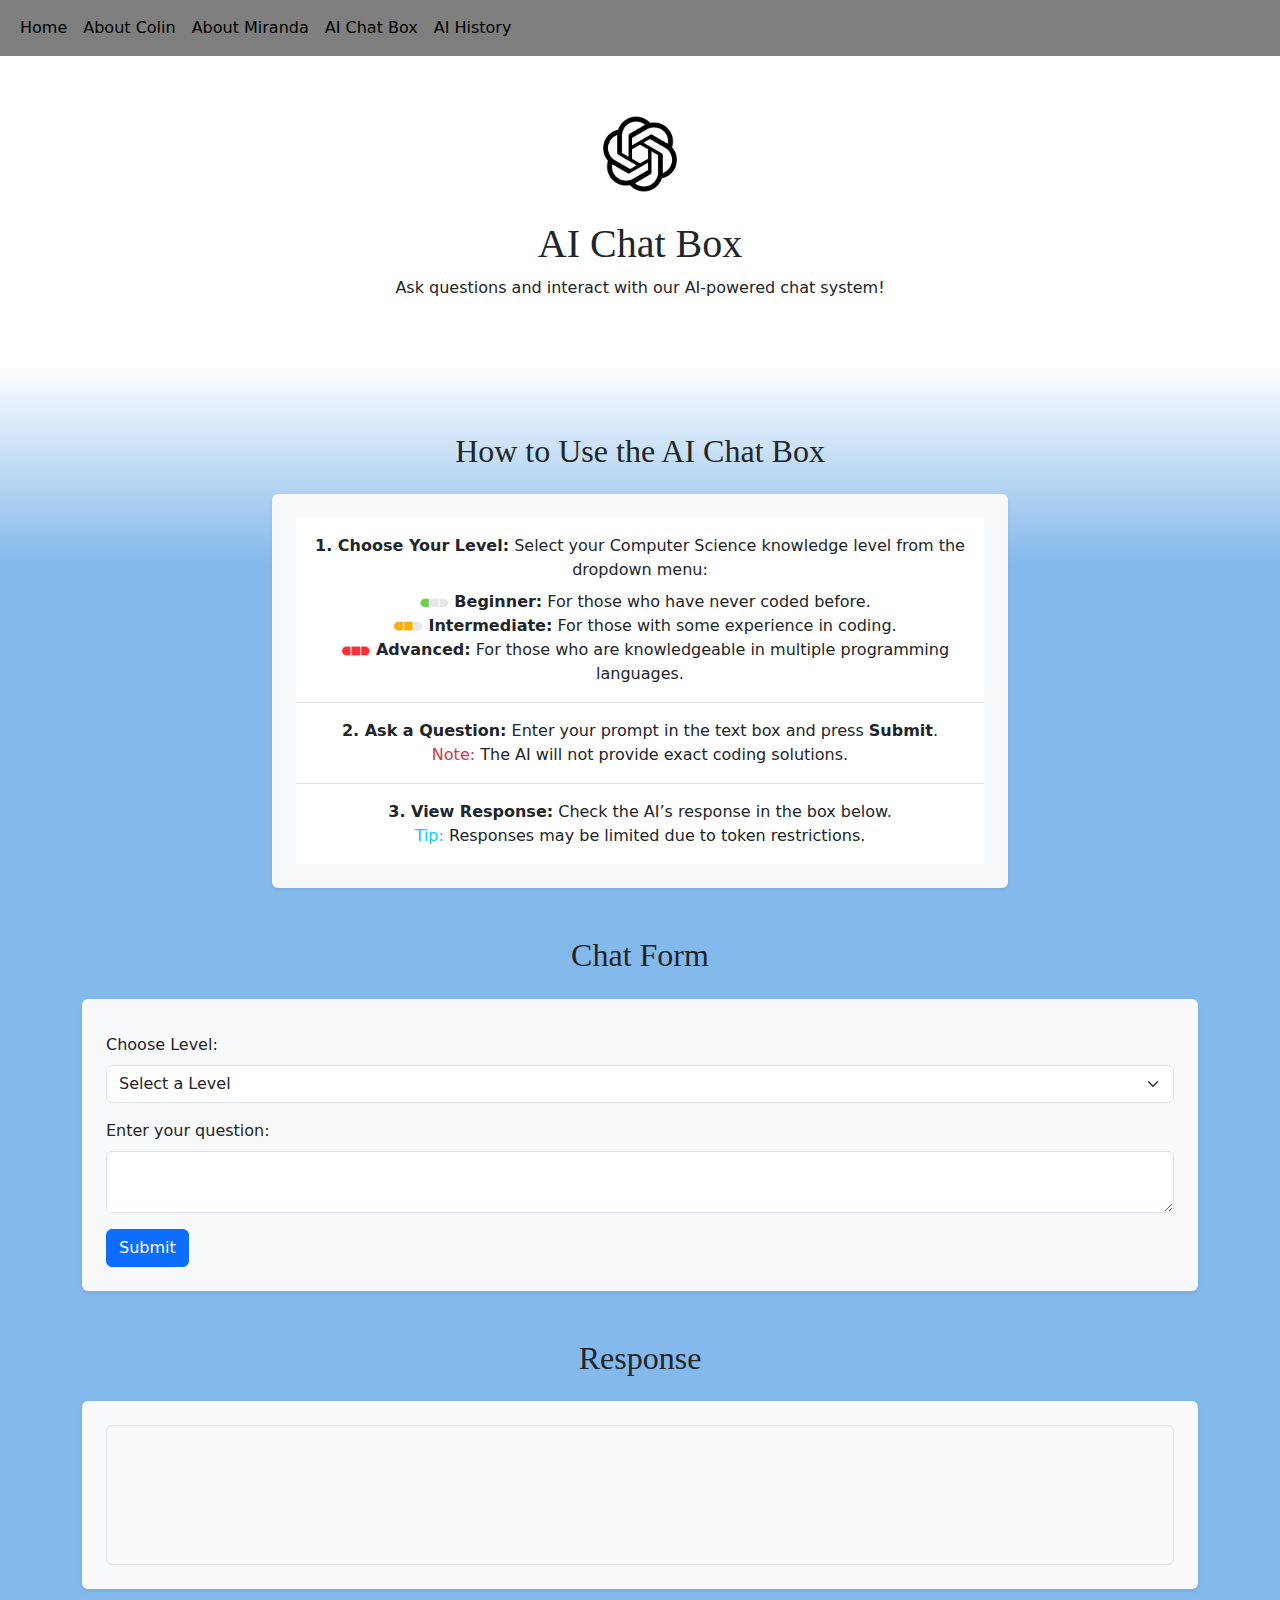
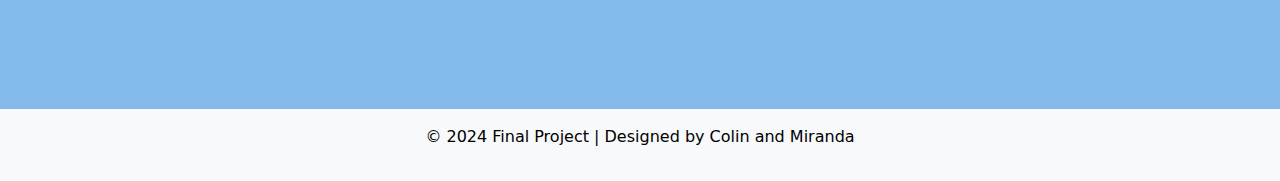
<file: html/aifront.html>
<!DOCTYPE html>
<html lang="en">
    <head>
        <meta charset="UTF-8">
        <meta name="viewport" content="width=device-width, initial-scale=1.0">
        <title>AI Chat Box</title>
        <!-- Include Bootstrap -->
        <link href="https://cdn.jsdelivr.net/npm/bootstrap@5.3.3/dist/css/bootstrap.min.css" rel="stylesheet" integrity="sha384-QWTKZyjpPEjISv5WaRU9OFeRpok6YctnYmDr5pNlyT2bRjXh0JMhjY6hW+ALEwIH" crossorigin="anonymous">
        <!-- Include Style Sheet -->
        <link rel="stylesheet" href="aifront.css">
        <!-- Include jQuery -->
        <script src="https://code.jquery.com/jquery-3.7.1.min.js" integrity="sha256-/JqT3SQfawRcv/BIHPThkBvs0OEvtFFmqPF/lYI/Cxo=" crossorigin="anonymous"></script>
        <!-- Include JavaScript file -->
        <script src="aifront.js"></script>
    </head>

    <body>
        <!-- Nav Bar -->
        <nav class="navbar navbar-expand-lg dynamic-navbar">
			<div class="container-fluid">
				<button class="navbar-toggler" type="button" data-bs-toggle="collapse" data-bs-target="#navbarNav" aria-controls="navbarNav" aria-expanded="false" aria-label="Hamburger Menu">
					<span class="navbar-toggler-icon"></span>
				</button>
				<div class="collapse navbar-collapse" id="navbarNav">
					<div class="navbar-nav">
						<a class="nav-link" href="index.html">Home</a>
						<a class="nav-link" href="colin.html">About Colin</a>
                        <a class="nav-link" href="miranda.html">About Miranda</a>
                        <a class="nav-link" href="aifront.html">AI Chat Box</a>
                        <a class="nav-link" href="aihistory.html">AI History</a>
					</div>
				</div>
			</div>
		</nav>

        <!-- Header Section -->
        <header class="text-center py-5 bg-white">
            <img src="images/Chat.jpg" alt="Header Image" class="header-image">
            <h1 class="mt-3 page-title">AI Chat Box</h1>
            <p>Ask questions and interact with our AI-powered chat system!</p>
        </header>

        <div class="content-wrapper">
        <!-- Instructions Section -->
        <div class="container text-center my-5">
            <div class="row">
                <h2 class="mb-4 page-title">How to Use the AI Chat Box</h2>
                <div class="col-md-8 mx-auto">
                    <div class="bg-light p-4 rounded shadow-sm">
                        <ol class="list-group list-group-flush">
                            <li class="list-group-item py-3">
                                <strong>1. Choose Your Level:</strong> Select your Computer Science knowledge level from the dropdown menu:
                                <ul class="mt-2" style="list-style-type: none; padding-left: 0;">
                                    <li><img src="images/beginner.jpg" alt="Beginner Icon" class="icon"> <strong>Beginner:</strong> For those who have never coded before.</li>
                                    <li><img src="images/intermediate.jpg" alt="Intermediate Icon" class="icon"> <strong>Intermediate:</strong> For those with some experience in coding.</li>
                                    <li><img src="images/advanced.jpg" alt="Advanced Icon" class="icon"> <strong>Advanced:</strong> For those who are knowledgeable in multiple programming languages.</li>
                                </ul>
                            </li>
                            <li class="list-group-item py-3">
                                <strong>2. Ask a Question:</strong> Enter your prompt in the text box and press <strong>Submit</strong>. 
                                <br>
                                <span class="text-danger">Note:</span> The AI will not provide exact coding solutions.
                            </li>
                            <li class="list-group-item py-3">
                                <strong>3. View Response:</strong> Check the AI’s response in the box below.
                                <br>
                                <span class="text-info">Tip:</span> Responses may be limited due to token restrictions.
                            </li>
                        </ol>
                    </div>
                </div>
            </div>
        </div>

        <!-- Chat Form Section -->
        <section class="container my-5">
            <h2 class="text-center mb-4 page-title">Chat Form</h2>
            <form id="chatForm" class="bg-light p-4 rounded shadow-sm">
                <div id="errorMessage"></div>

                <div class="mb-3">
                    <label for="level" class="form-label">Choose Level:</label>
                    <select id="level" name="level" class="form-select">
                        <option value="">Select a Level</option>
                        <option value="1">Beginner</option>
                        <option value="2">Intermediate</option>
                        <option value="3">Advanced</option>
                    </select>
                </div>

                <div class="mb-3">
                    <label for="userPrompt" class="form-label">Enter your question:</label>
                    <textarea type="text" id="userPrompt" name="userPrompt" class="form-control" required></textarea>
                </div>

                <button type="submit" id="submitBtn" class="btn btn-primary">Submit</button>
            </form>
        </section>

        <!-- Chat Response Section -->
        <section class="container my-5">
            <h2 class="text-center mb-4 page-title">Response</h2>
            <div id="chatResponseContainer" class="bg-light p-4 rounded shadow-sm">
                <div id="chatResponse" class="form-control"></div>
            </div>
        </section>

        <br><br><br>

        </div>

        <!-- Footer -->
		<footer class="bg-light text-black text-center py-3">
			<p>&copy; 2024 Final Project | Designed by Colin and Miranda</p>
		</footer>
        
        <script src="https://cdn.jsdelivr.net/npm/bootstrap@5.3.3/dist/js/bootstrap.bundle.min.js" integrity="sha384-YvpcrYf0tY3lHB60NNkmXc5s9fDVZLESaAA55NDzOxhy9GkcIdslK1eN7N6jIeHz" crossorigin="anonymous"></script>
    </body>
</html>
</file>
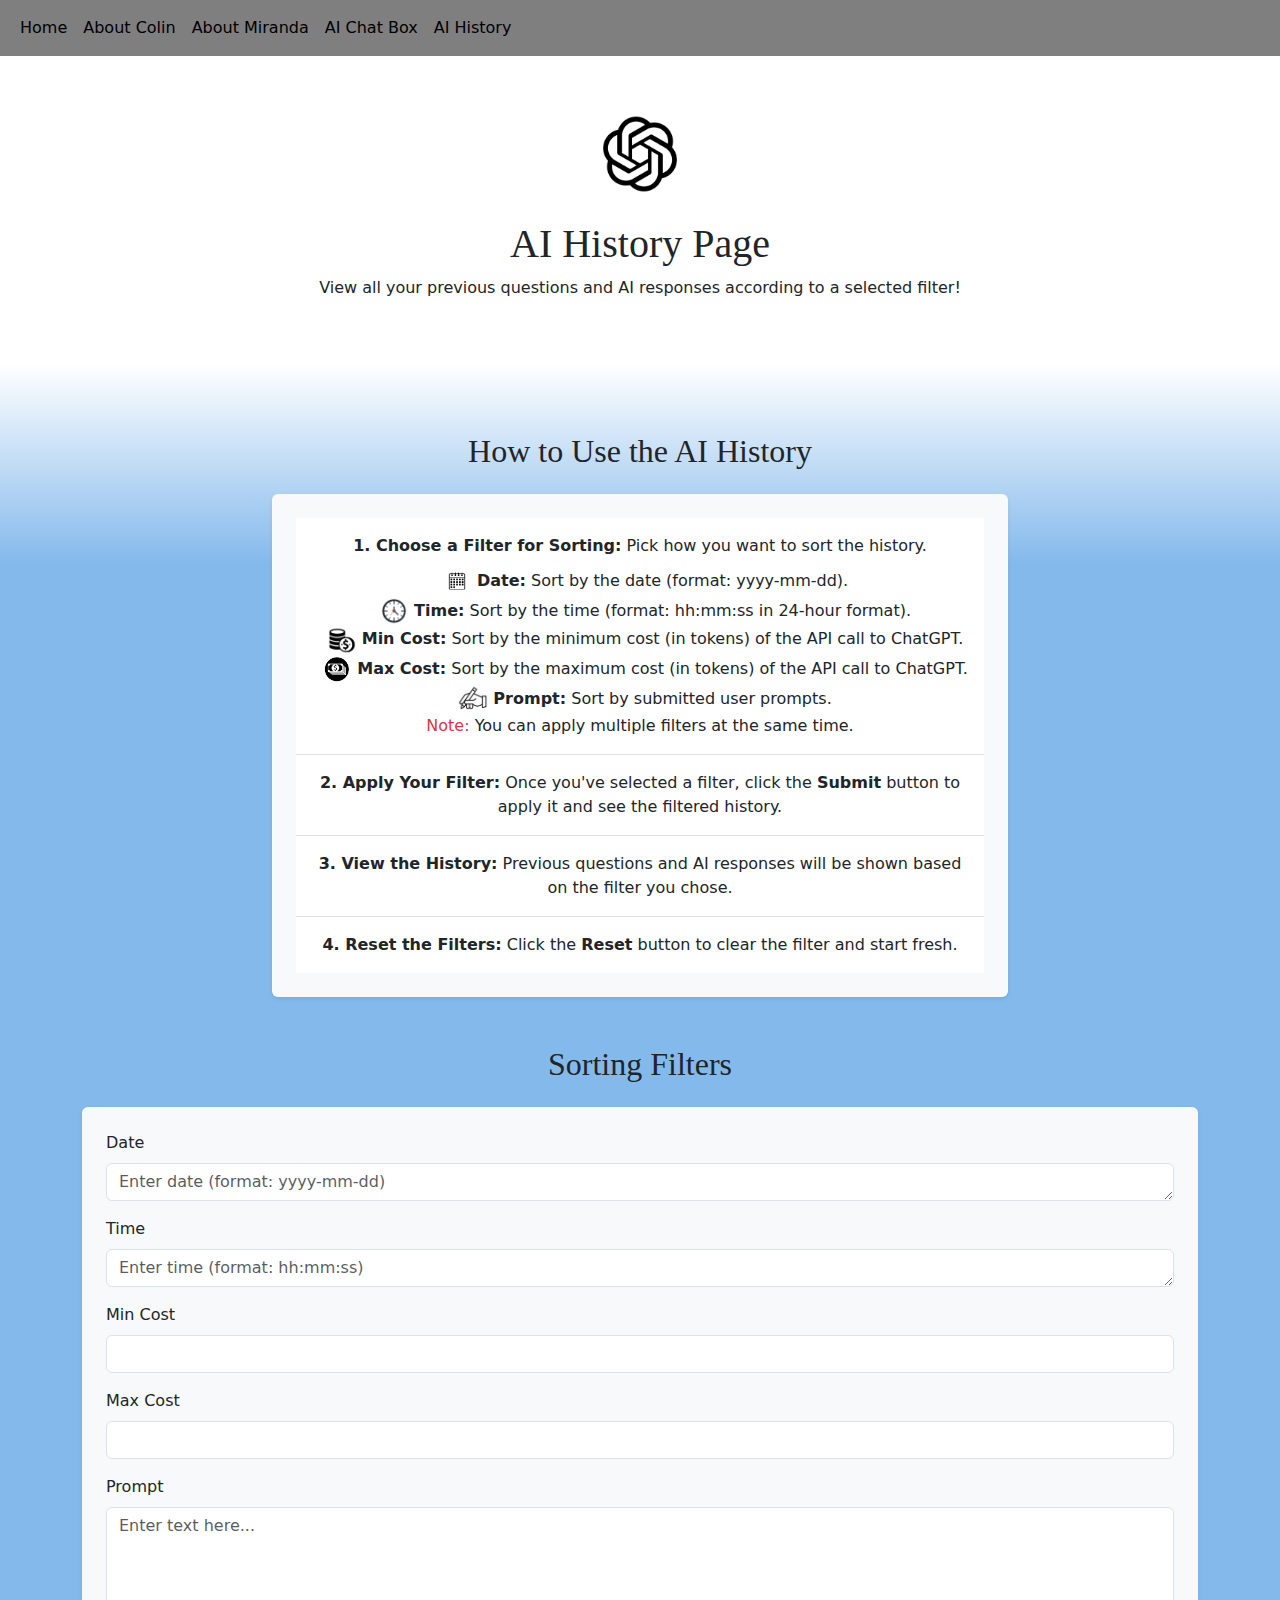
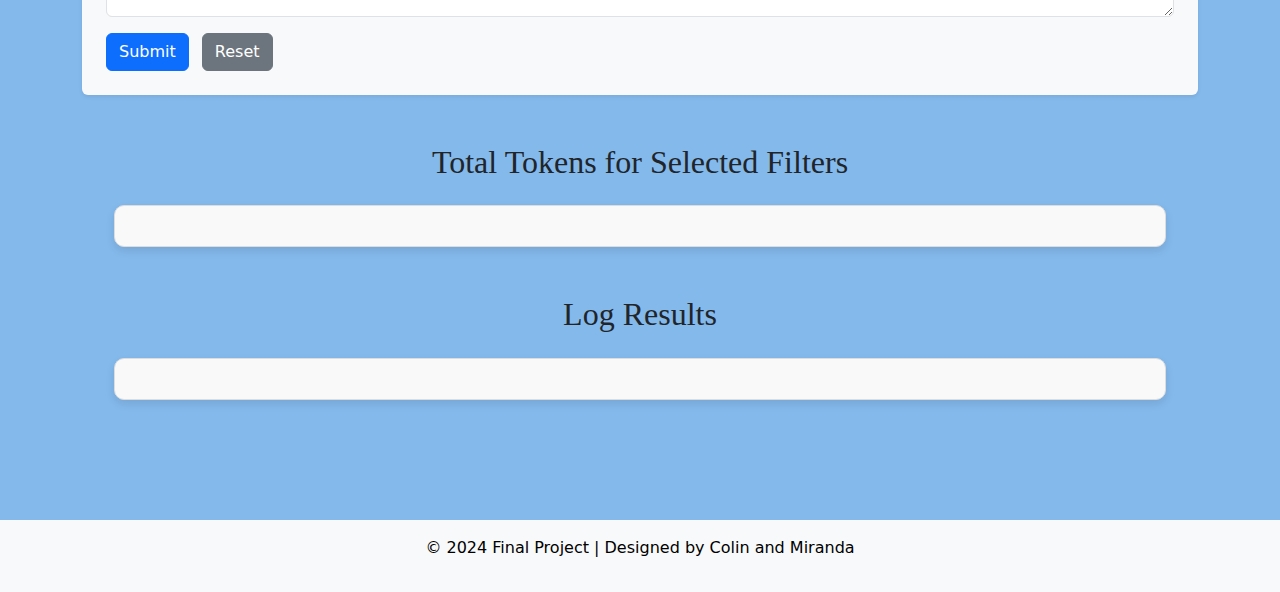
<file: html/aihistory.html>
<!doctype html>
<html lang="en">
  <head>
    <meta charset="utf-8">
    <meta name="viewport" content="width=device-width, initial-scale=1">
    <title>AI History</title>
    <!-- Include Bootstrap file -->
    <link href="https://cdn.jsdelivr.net/npm/bootstrap@5.3.3/dist/css/bootstrap.min.css" rel="stylesheet" integrity="sha384-QWTKZyjpPEjISv5WaRU9OFeRpok6YctnYmDr5pNlyT2bRjXh0JMhjY6hW+ALEwIH" crossorigin="anonymous">
    <!-- Include Style Sheet file -->
    <link rel="stylesheet" href="aihistory.css">
    <!-- Include JQuery file -->
    <script src="https://code.jquery.com/jquery-3.7.1.min.js" integrity="sha256-/JqT3SQfawRcv/BIHPThkBvs0OEvtFFmqPF/lYI/Cxo=" crossorigin="anonymous"></script>
    <!-- Include JavaScript file -->
    <script src="aihistory.js"></script>
  </head>

  <body>
    <!-- Nav Bar -->
    <nav class="navbar navbar-expand-lg dynamic-navbar">
			<div class="container-fluid">
				<button class="navbar-toggler" type="button" data-bs-toggle="collapse" data-bs-target="#navbarNav" aria-controls="navbarNav" aria-expanded="false" aria-label="Hamburger Menu">
					<span class="navbar-toggler-icon"></span>
				</button>
				<div class="collapse navbar-collapse" id="navbarNav">
					<div class="navbar-nav">
						<a class="nav-link" href="index.html">Home</a>
						<a class="nav-link" href="colin.html">About Colin</a>
            <a class="nav-link" href="miranda.html">About Miranda</a>
            <a class="nav-link" href="aifront.html">AI Chat Box</a>
            <a class="nav-link" href="aihistory.html">AI History</a>
					</div>
				</div>
			</div>
		</nav>
  
    <!-- Header Section -->
    <header class="text-center py-5 bg-white">
      <img src="images/Chat.jpg" alt="Header Image" class="header-image">
      <h1 class="mt-3 page-title">AI History Page</h1>
      <p>View all your previous questions and AI responses according to a selected filter!</p>
    </header>

    <div class="content-wrapper">
    <!-- Instructions Section -->
    <div class="container text-center my-5">
      <div class="row">
          <h2 class="mb-4 page-title">How to Use the AI History</h2>
          <div class="col-md-8 mx-auto">
              <div class="bg-light p-4 rounded shadow-sm">
                  <ol class="list-group list-group-flush">
                      <li class="list-group-item py-3">
                          <strong>1. Choose a Filter for Sorting:</strong> Pick how you want to sort the history.
                          <ul class="mt-2" style="list-style-type: none; padding-left: 0;">
                            <li><img src="images/calender.jpg" alt="Date Icon" class="icon"> <strong>Date:</strong> Sort by the date (format: yyyy-mm-dd).</li>
                            <li><img src="images/clock.jpg" alt="Time Icon" class="icon"> <strong>Time:</strong> Sort by the time (format: hh:mm:ss in 24-hour format).</li>
                            <li><img src="images/min.jpg" alt="Min Cost Icon" class="icon"> <strong>Min Cost:</strong> Sort by the minimum cost (in tokens) of the API call to ChatGPT.</li>
                            <li><img src="images/max.jpg" alt="Max Cost Icon" class="icon"> <strong>Max Cost:</strong> Sort by the maximum cost (in tokens) of the API call to ChatGPT.</li>
                            <li><img src="images/prompt.png" alt="Max Cost Icon" class="icon"> <strong>Prompt:</strong> Sort by submitted user prompts.</li>
                        </ul>
                        <span class="text-danger">Note:</span> You can apply multiple filters at the same time.
                      </li>
                      <li class="list-group-item py-3">
                          <strong>2. Apply Your Filter:</strong> Once you've selected a filter, click the <strong>Submit</strong> button to apply it and see the filtered history.
                      </li>
                      <li class="list-group-item py-3">
                          <strong>3. View the History:</strong> Previous questions and AI responses will be shown based on the filter you chose.
                      </li>
                      <li class="list-group-item py-3">
                          <strong>4. Reset the Filters:</strong> Click the <strong>Reset</strong> button to clear the filter and start fresh.
                      </li>
                  </ol>
              </div>
          </div>
      </div>
    </div>

    <!-- Log Form Section -->
    <section class="container my-5">
      <h2 class="text-center mb-4 page-title">Sorting Filters</h2>
  
      <form id="logForm" class="bg-light p-4 rounded shadow-sm">
        <!-- Date Field as Textarea -->
        <div class="mb-3">
          <label for="logDate" class="form-label">Date</label>
          <textarea class="form-control" id="logDate" name="logDate" rows="1" placeholder="Enter date (format: yyyy-mm-dd)"></textarea>
        </div>

        <!-- Time Field -->
        <div class="mb-3">
          <label for="logTime" class="form-label">Time</label>
          <textarea class="form-control" id="logTime" name="logTime" rows="1" placeholder="Enter time (format: hh:mm:ss)"></textarea>
        </div>
    
        <!-- Min and Max Cost Fields -->
        <div class="mb-3">
          <label for="minCost" class="form-label">Min Cost</label>
          <input type="number" class="form-control" id="minCost" name="minCost" min="0" step="0.01">
        </div>
        <div class="mb-3">
          <label for="maxCost" class="form-label">Max Cost</label>
          <input type="number" class="form-control" id="maxCost" name="maxCost" min="0" step="0.01">
        </div>
  
        <!-- Prompt Field -->
        <div class="mb-3">
          <label for="promptField" class="form-label">Prompt</label>
          <textarea class="form-control" id="promptField" name="promptField" rows="4" placeholder="Enter text here..."></textarea>
        </div>
  
        <!-- Submit Button -->
        <button type="submit" class="btn btn-primary">Submit</button>
  
        <!-- Reset Button -->
        <button type="button" id="resetButton" class="btn btn-secondary ms-2">Reset</button>
      </form>

      <section class="container my-5">
        <h2 class="text-center mb-4 page-title">Total Tokens for Selected Filters</h2>
        <div id="tokenTotal" class="row">
        </div>
      </section>      

      <!-- Log Output Section -->
      <section class="container my-5">
        <h2 class="text-center mb-4 page-title">Log Results</h2>
        <div id="logOutput" class="row"></div>
      </section>
    </section>

    <br><br><br>

    </div>

    <!-- Footer -->
		<footer class="bg-light text-black text-center py-3">
			<p>&copy; 2024 Final Project | Designed by Colin and Miranda</p>
		</footer>
    
    <script src="https://cdn.jsdelivr.net/npm/bootstrap@5.3.3/dist/js/bootstrap.bundle.min.js" integrity="sha384-YvpcrYf0tY3lHB60NNkmXc5s9fDVZLESaAA55NDzOxhy9GkcIdslK1eN7N6jIeHz" crossorigin="anonymous"></script>
  </body>
</html>
</file>
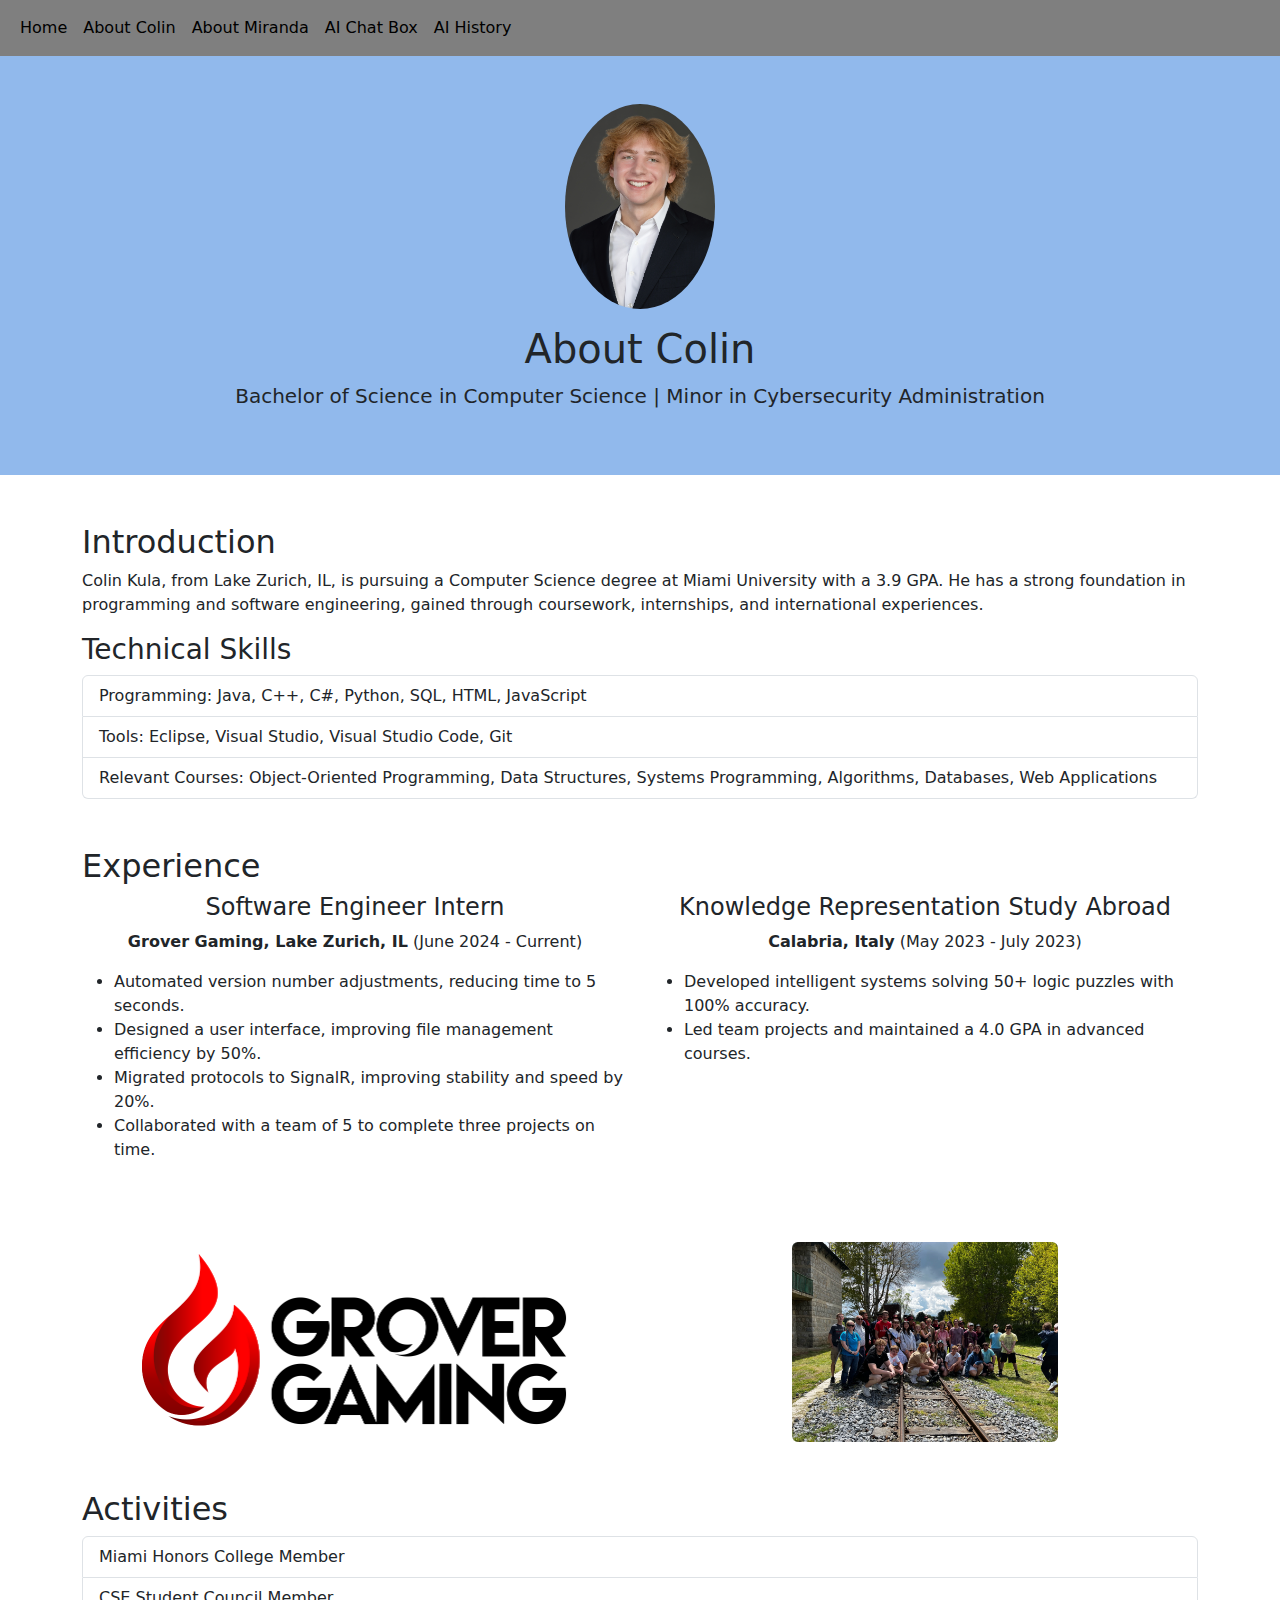
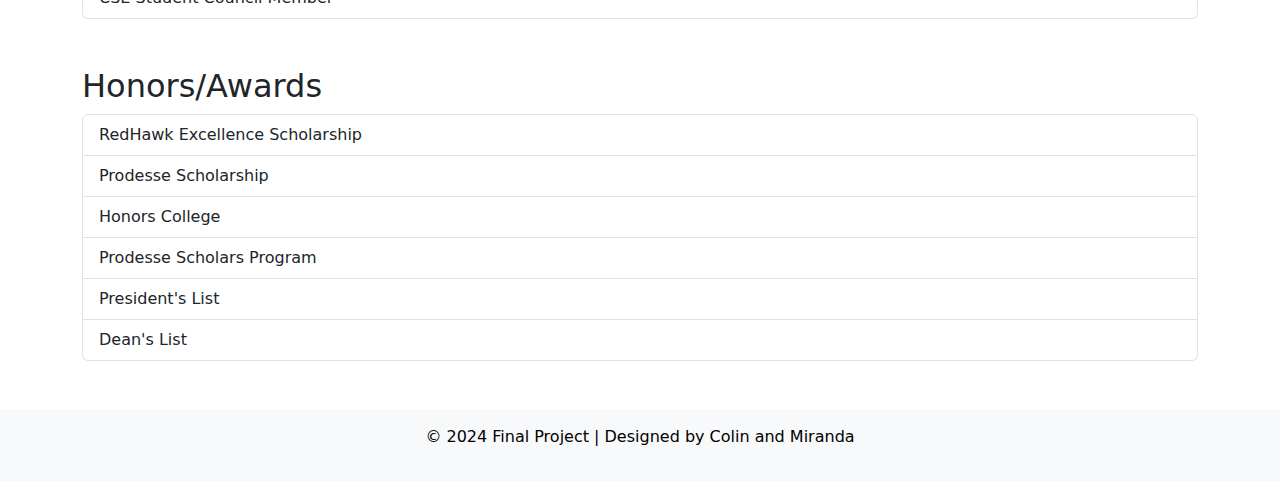
<file: html/colin.html>
<!doctype html>
<html lang="en">
	<head>
		<meta charset="utf-8">
		<meta name="viewport" content="width=device-width, initial-scale=1">
		<title>About Colin</title>
		<!-- Include Bootstrap file -->
		<link href="https://cdn.jsdelivr.net/npm/bootstrap@5.3.3/dist/css/bootstrap.min.css" rel="stylesheet" integrity="sha384-QWTKZyjpPEjISv5WaRU9OFeRpok6YctnYmDr5pNlyT2bRjXh0JMhjY6hW+ALEwIH" crossorigin="anonymous">
    	<!-- Include Style Sheet file -->
		<link rel="stylesheet" href="about.css">
	</head>

	<body>
		<!-- Nav Bar -->
		<nav class="navbar navbar-expand-lg dynamic-navbar">
			<div class="container-fluid">
				<button class="navbar-toggler" type="button" data-bs-toggle="collapse" data-bs-target="#navbarNav" aria-controls="navbarNav" aria-expanded="false" aria-label="Hamburger Menu">
					<span class="navbar-toggler-icon"></span>
				</button>
				<div class="collapse navbar-collapse" id="navbarNav">
					<div class="navbar-nav">
						<a class="nav-link" href="index.html">Home</a>
						<a class="nav-link" href="colin.html">About Colin</a>
                        <a class="nav-link" href="miranda.html">About Miranda</a>
                        <a class="nav-link" href="aifront.html">AI Chat Box</a>
                        <a class="nav-link" href="aihistory.html">AI History</a>
					</div>
				</div>
			</div>
		</nav>

		<!-- Header Section -->
		<header class="header text-center py-5">
			<div class="container">
				<img src="images/ColinHeadshotCopy.png" alt="Colin" class="rounded-circle mb-3" width="150">
				<h1>About Colin</h1>
				<p class="lead">Bachelor of Science in Computer Science | Minor in Cybersecurity Administration</p>
			</div>
		</header>
	
		<!-- About Section -->
		<div class="container my-5">
			<h2>Introduction</h2>
			<p>Colin Kula, from Lake Zurich, IL, is pursuing a Computer Science degree at Miami University with a 3.9 GPA. He has a strong foundation in programming and software engineering, gained through coursework, internships, and international experiences.</p>
			
			<h3>Technical Skills</h3>
			<ul class="list-group">
				<li class="list-group-item">Programming: Java, C++, C#, Python, SQL, HTML, JavaScript</li>
				<li class="list-group-item">Tools: Eclipse, Visual Studio, Visual Studio Code, Git</li>
				<li class="list-group-item">Relevant Courses: Object-Oriented Programming, Data Structures, Systems Programming, Algorithms, Databases, Web Applications</li>
			</ul>
		</div>
			
		<!-- Experience Section -->
		<div class="container my-5">
			<h2>Experience</h2>
			<div class="row">
				<!-- Grover Gaming Section -->
				<div class="col-md-6 d-flex flex-column align-items-center">
					<h4>Software Engineer Intern</h4>
					<p><strong>Grover Gaming, Lake Zurich, IL</strong> (June 2024 - Current)</p>
					<ul>
						<li>Automated version number adjustments, reducing time to 5 seconds.</li>
						<li>Designed a user interface, improving file management efficiency by 50%.</li>
						<li>Migrated protocols to SignalR, improving stability and speed by 20%.</li>
						<li>Collaborated with a team of 5 to complete three projects on time.</li>
					</ul>
				</div>
				<!-- Study Abroad Section -->
				<div class="col-md-6 d-flex flex-column align-items-center">
					<h4>Knowledge Representation Study Abroad</h4>
					<p><strong>Calabria, Italy</strong> (May 2023 - July 2023)</p>
					<ul>
						<li>Developed intelligent systems solving 50+ logic puzzles with 100% accuracy.</li>
						<li>Led team projects and maintained a 4.0 GPA in advanced courses.</li>
					</ul>
				</div>
			</div>
		</div>

		<!-- Picture Section -->
		<div class="container my-5">
			<div class="row">
				<!-- Grover Gaming Section -->
				<div class="col-md-6 d-flex flex-column align-items-center">
					<img src="images/grover.PNG" alt="Grover Gaming Logo" class="img-fluid mt-3 rounded">
				</div>
				<!-- Study Abroad Section -->
				<div class="col-md-6 d-flex flex-column align-items-center">
					<img src="images/italy.JPG" alt="Study Abroad in Calabria" class="img-fluid mt-3 rounded">
				</div>
			</div>
		</div>

			
		<!-- Activities Section -->
		<div class="container my-5">
			<h2>Activities</h2>
			<ul class="list-group">
				<li class="list-group-item">Miami Honors College Member</li>
				<li class="list-group-item">CSE Student Council Member</li>
			</ul>
		</div>

		<!-- Awards Section -->
		<div class="container my-5">
			<h2>Honors/Awards</h2>
			<ul class="list-group">
				<li class="list-group-item">RedHawk Excellence Scholarship</li>
				<li class="list-group-item">Prodesse Scholarship</li>
				<li class="list-group-item">Honors College</li>
				<li class="list-group-item">Prodesse Scholars Program</li>
				<li class="list-group-item">President's List</li>
				<li class="list-group-item">Dean's List</li>
			</ul>
		</div>
	
		<!-- Footer -->
		<footer class="bg-light text-black text-center py-3">
			<p>&copy; 2024 Final Project | Designed by Colin and Miranda</p>
		</footer>

		<script src="https://cdn.jsdelivr.net/npm/bootstrap@5.3.3/dist/js/bootstrap.bundle.min.js" integrity="sha384-YvpcrYf0tY3lHB60NNkmXc5s9fDVZLESaAA55NDzOxhy9GkcIdslK1eN7N6jIeHz" crossorigin="anonymous"></script>
	</body>
</html>
</file>
<file: html/aifront.css>
#chatResponseBox {
    border: 1px solid #ccc;
    padding: 10px;
    border-radius: 5px;
    background-color: #f9f9f9;
}

#chatResponse {
    background-color: transparent;
    font-family: Arial, sans-serif;
    font-size: 14px;
    max-height: 50vh;
    overflow-y: auto;
    min-height: 10em;
}

#errorMessage {
    color: red;
    margin-bottom: 10px;
}

.dynamic-navbar {
    width: 100%;
    z-index: 10; 
    transition: background-color 0.3s ease-in-out;
}

.dynamic-navbar:hover {
    background-color: rgba(0, 0, 0, 0.5) !important;
}

.nav-link {
    color: black !important;
    transition: color 0.3s ease-in-out;
}

.nav-link:hover {
    color: #00aaff !important;
}

.header-image {
    height: 100px;
}

.content-wrapper {
    position: relative; 
    background-color: #0873d8;
    background-size: cover; 
    background-position: center top; 
    background-attachment: fixed; 
    padding-top: 20px; 
}

.content-wrapper::before {
    content: ''; 
    position: absolute; 
    top: 0;
    left: 0;
    width: 100%;
    height: 200px;
    background: linear-gradient(to bottom, rgba(255, 255, 255, 1) 0%, rgba(255, 255, 255, 0) 100%); 
    pointer-events: none; 
    z-index: 1; 
}

.content-wrapper::after {
    content: ''; 
    position: absolute; 
    top: 0;
    left: 0;
    width: 100%;
    height: 100%;
    background: rgba(255, 255, 255, 0.5); 
    pointer-events: none; 
    z-index: 0; 
}

.content-wrapper > * {
    position: relative; 
    z-index: 2; 
}

.page-title {
    font-family: monaco;
}

.list-item {
    display: flex;
    justify-content: space-between;
    align-items: center; 
    padding: 5px 0; 
}

.icon {
    width: 30px;
    margin-left: 10px; 
}
</file>
<file: html/aihistory.css>
.dynamic-navbar {
  width: 100%;
  z-index: 10; 
  transition: background-color 0.3s ease-in-out;
}

.dynamic-navbar:hover {
  background-color: rgba(0, 0, 0, 0.5) !important;
}

.nav-link {
  color: black !important;
  transition: color 0.3s ease-in-out;
}

.nav-link:hover {
  color: #00aaff !important;
}

#logOutput, #tokenTotal {
  background-color: #f9f9f9;
  border-radius: 10px;
  box-shadow: 0 4px 8px rgba(0, 0, 0, 0.1);
  padding: 20px; 
  margin: 20px; 
  border: 1px solid #ddd;
}

#logOutput .col-md-6 {
  margin-bottom: 20px;
}

#logOutput .col-md-6 {
  background-color: white;
  border: 1px solid #ddd; 
  border-radius: 8px; 
  padding: 20px;
}

#logOutput .col-md-6.border-end {
  border-right: 1px solid #ddd; 
}

#logOutput h5 {
  font-weight: bold;
  font-size: 1.2rem;
  color: #333;
  margin-bottom: 10px;
}

#logOutput p {
  color: #555;
  font-size: 0.95rem;
  line-height: 1.4;
}

#logOutput .col-md-6 div {
  font-family: Arial, sans-serif;
  font-size: 0.9rem;
  color: #444;
}

#logOutput .col-md-6 div ul {
  padding-left: 20px;
  list-style: disc;
}

#logOutput .col-md-6 div li {
  margin-bottom: 5px;
}

#logOutput .col-md-6 div p {
   margin-bottom: 10px;
}

#tokenTotal {
  background-color: #f9f9f9;
  border-radius: 10px;
  box-shadow: 0 4px 8px rgba(0, 0, 0, 0.1);
  padding: 20px; 
  margin: 20px; 
  border: 1px solid #ddd; 
  justify-content: center;
  font-size: 25px;
}

.content-wrapper {
    position: relative; 
    background-color: #0873d8;
    background-size: cover; 
    background-position: center top; 
    background-attachment: fixed; 
    padding-top: 20px; 
}

.content-wrapper::before {
    content: ''; 
    position: absolute; 
    top: 0;
    left: 0;
    width: 100%;
    height: 200px;
    background: linear-gradient(to bottom, rgba(255, 255, 255, 1) 0%, rgba(255, 255, 255, 0) 100%);
    pointer-events: none;
    z-index: 1; 
}

.content-wrapper::after {
    content: ''; 
    position: absolute; 
    top: 0;
    left: 0;
    width: 100%;
    height: 100%;
    background: rgba(255, 255, 255, 0.5); 
    pointer-events: none; 
    z-index: 0; 
}

.content-wrapper > * {
    position: relative; 
    z-index: 2;
}

.page-title {
    font-family: monaco;
}

.header-image {
  height: 100px;
}

body {
  padding: 0 !important;
  margin: 0 !important;
}

.list-item {
  display: flex;
  justify-content: space-between; 
  align-items: center; 
  padding: 5px 0; 
}

.icon {
  width: 30px;
  height: auto; 
  margin-left: 10px; 
  vertical-align: middle;
}
</file>
<file: html/about.css>
.dynamic-navbar {
    width: 100%;
    z-index: 10; 
    transition: background-color 0.3s ease-in-out;
}

.dynamic-navbar:hover {
    background-color: rgba(0, 0, 0, 0.5) !important;
}

.nav-link {
    color: black !important;
    transition: color 0.3s ease-in-out;
}

.nav-link:hover {
    color: #00aaff !important;
}

.header {
    background-color: #91b9ec;
}

.img-fluid {
    max-height: 200px;
    object-fit: contain;
}
</file>
